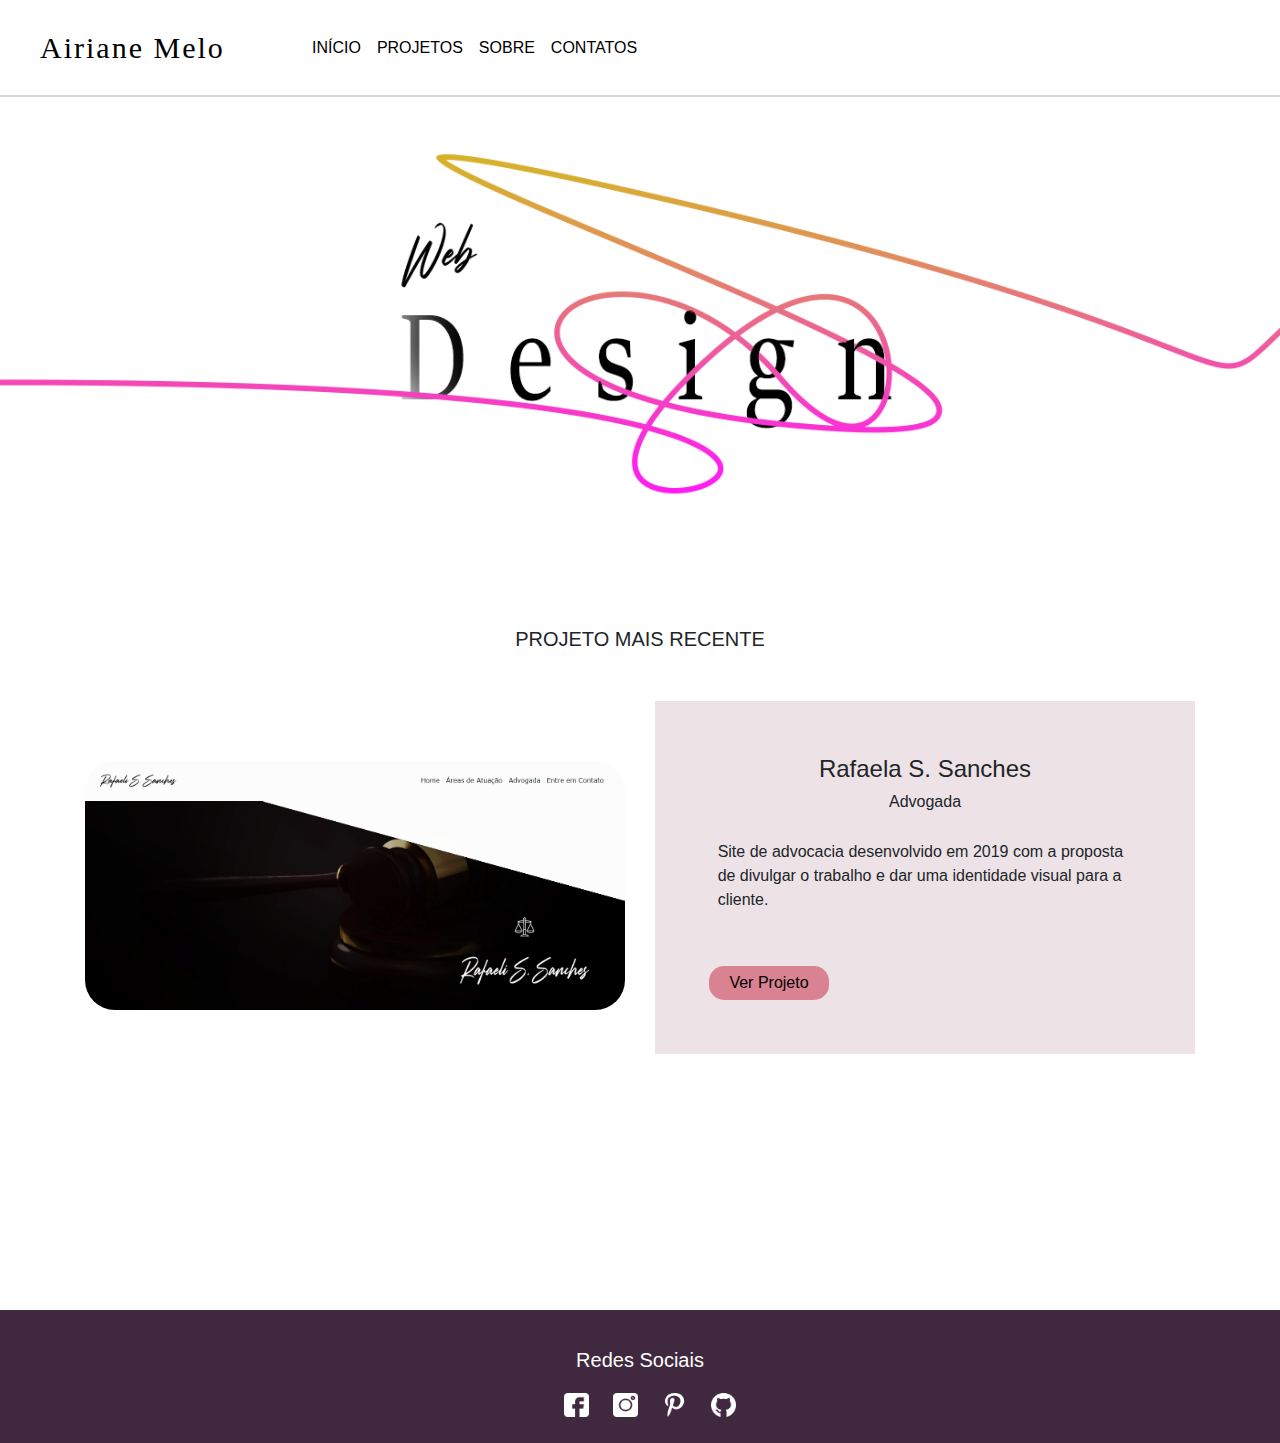
<file: Index.html>
<!DOCTYPE html>
<html>
<head>
	<meta charset="utf-8">
	<title>Airiane Melo de Matos</title>
	<script type="text/javascript" src="Assets/JS/arquivojs.js"></script>
	<link rel="stylesheet" type="text/css" href="Assets/CSS/Style.css">

	<link rel="stylesheet" href="https://maxcdn.bootstrapcdn.com/bootstrap/4.3.1/css/bootstrap.min.css">

	<script src="https://ajax.googleapis.com/ajax/libs/jquery/3.4.0/jquery.min.js"></script>

	<script src="https://cdnjs.cloudflare.com/ajax/libs/popper.js/1.14.7/umd/popper.min.js"></script>

	<script src="https://maxcdn.bootstrapcdn.com/bootstrap/4.3.1/js/bootstrap.min.js"></script>

	<script src="Assets/JS/script.js"></script>
</head>
<body>

	<section>
		<nav id="menu" class="navbar navbar-expand-md bg-dark navbar-dark fixed-top">
		  <a id="nome" class="navbar-brand" href="#">Airiane Melo</a>

		  <button id="botao" class="navbar-toggler" type="button" data-toggle="collapse" data-target="#collapsibleNavbar">
		    <span class="navbar-toggler-icon"></span>
		  </button>

		  <div class="collapse navbar-collapse" id="collapsibleNavbar">
		    <ul class="navbar-nav">
		      <li class="nav-item">
		        <a id="home" class="nav-link" href="#">INÍCIO</a>
		      </li>
		      <li class="nav-item">
		        <a id="projetos" class="nav-link" href="#">PROJETOS</a>
		      </li>
		      <li class="nav-item">
		        <a id="sobre" class="nav-link" href="#">SOBRE</a>
		      </li>
		      <li class="nav-item">
		        <a id="contatos" class="nav-link" href="#">CONTATOS</a>
		      </li> 
		    </ul>
		  </div>
		  
		</nav>

		<article>
		
		
		</article>

	</section>

	<footer>
		<h5 class="redes">Redes Sociais</h5>
		<center>
			<a href="https://www.facebook.com/airiane.melo.3"><img class="social" src="Assets/IMG/facebook.png"></a>
			<a href="https://www.instagram.com/airy_mms/?hl=pt-br"><img class="social" src="Assets/IMG/instagram.png"></a>
			<a href="https://br.pinterest.com/Airiane_Melo/"><img class="social" src="Assets/IMG/pinterest.png"></a>
			<a href="https://github.com/airiane"><img class="social" src="Assets/IMG/github.png"></a>
		</center>
	</footer>


</body>
</html>
</file>
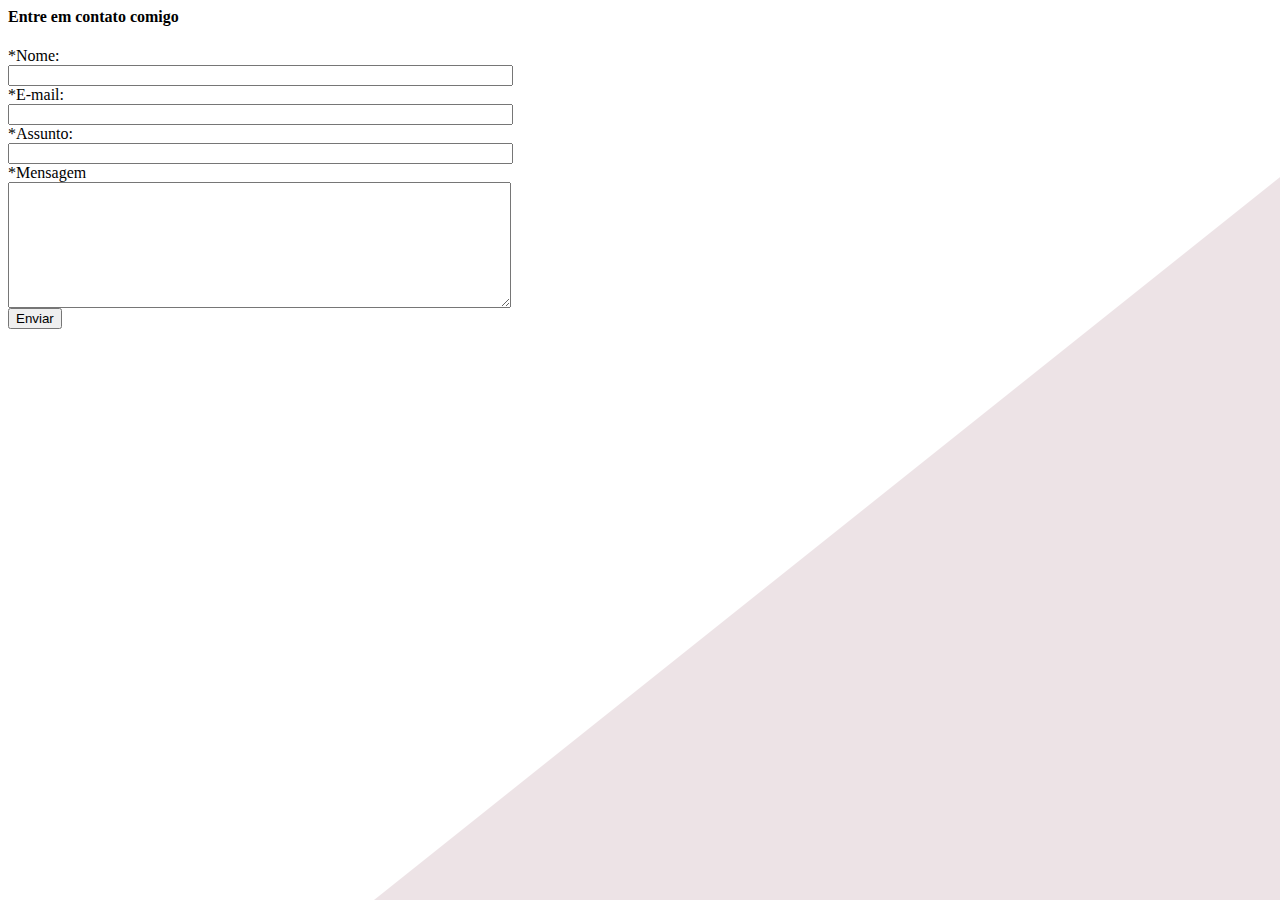
<file: Contatos.html>
<title>Contatos - Airiane Melo de Matos</title>
	
<body background="Assets/IMG/fundo2.png">

	
			<h4 class="subtext">Entre em contato comigo</h4>
			<form id="contato" name="formu">
			 	<label for="name"><span>*</span>Nome:</label><br>
			 	<input type="text" name="nome" size="60"><br>
			 	<label for="email"><span>*</span>E-mail:</label><br>
			 	<input type="email" name="email" size="60"><br>
			 	<label for="assunto"><span>*</span>Assunto:</label><br>
			 	<input type="text" name="assunto" size="60"><br>
			 	<label for="comment"><span>*</span>Mensagem</label><br>
    		    <textarea cols="60" rows="8" id="comment" name="mensagem"></textarea><br>
    		    <button type="submit" id="botao2" class="btn btn-primary bg-dark" onclick="return validar()">Enviar</button>
			 </form>
</file>
<file: Assets/CSS/Style.css>
a{
	color: #000000 !important;
	text-decoration: none!important;
}
nav{
	padding: 20px !important;
	border-bottom: 2px solid;
	border-bottom-color: #d4d4d4;
}
footer{
	margin-top: 20%;
	background-color: #40283E;
	padding: 2%;
}
span{
	color: red;
}
#menu{
	background-color: #ffffff !important;
}
#nome{
	font-family: strude;
	letter-spacing: 2px;
	margin-left: 20px;
	font-size: 30px;
	width: 20%;
}
#botao{
	background-color: black;
}
#fundo{
	width: 100%;
	margin-top: 50px;
}
#col2{
	padding: 10%;
	background-color: #ede3e6;
}
}
#area{
	background-color: #fff2ed;
	padding: 5%;
}
#imgfooter{
	width: 100%;
}
.center{
	text-align: center;
}
.portfotos{
	width: 100%;
	margin-top: 60px;
	border-radius: 30px;
}
.botao{
	padding: 5px;
	width: 120px;
	margin-top: 30px;
	background-color: #D98292;
	border: none;
	border-radius: 15px;
}
.text{
	margin-top: 20px;
	padding: 2%;
}
.social{
	margin-left: 20px;
	width: 2%;
}
.redes{
	text-align: center;
	color: #fff;
	padding: 1%;
}
.container{
	margin-top: 50px;
}
/*pagina contato*/
#contato{
	margin-top: 4%;
	text-align: center;
}
#botao2{
	margin-top: 2%;
}
.subtext{
	margin-top: 10%;
	text-align: center;
}
/*pagina projeto*/
.projeto{
	text-align: center;
	margin-top: 12%;
	letter-spacing: 2px;
	font-family: 'Lato',Helvetica,Arial,Lucida,sans-serif;
	font-weight: 300;
    font-size: 40px;
    color: #393F52;
}
.descri1{
	text-align: center;
	font-size: 19px;
	letter-spacing: 1px;
}
.imgprojeto{
	width: 500px;
	padding: 5%;
}
.imgprojeto2{
	width: 500px;
	padding: 5%
}
.container2{
	text-align: center;
	width: 50%;
	margin-top: 4%;
}
.cat{
	border: 1px solid;
	border-color: #fff;
	background-color: #dedede;
	border-radius: 10px;
	padding: 5px;
}
.cat:hover {
	background-color: #40283E;
	color: #fff;
}
.catfixo{
	background-color: #40283E;
	color: #fff;
	border: 1px solid;
	border-color: #fff;
	border-radius: 10px;
	padding: 5px;
}
/*pagina sobre*/
#foto{
	width: 75%;
	margin-top: 4%;
}
.texto{
	text-align: justify;
	padding: 0% 5% 3% 5%;
	font-size: 18px;
	font-family: Cambria Math;
}
.linha{
	width: 80%;
	border: 1px solid;
}
</file>
